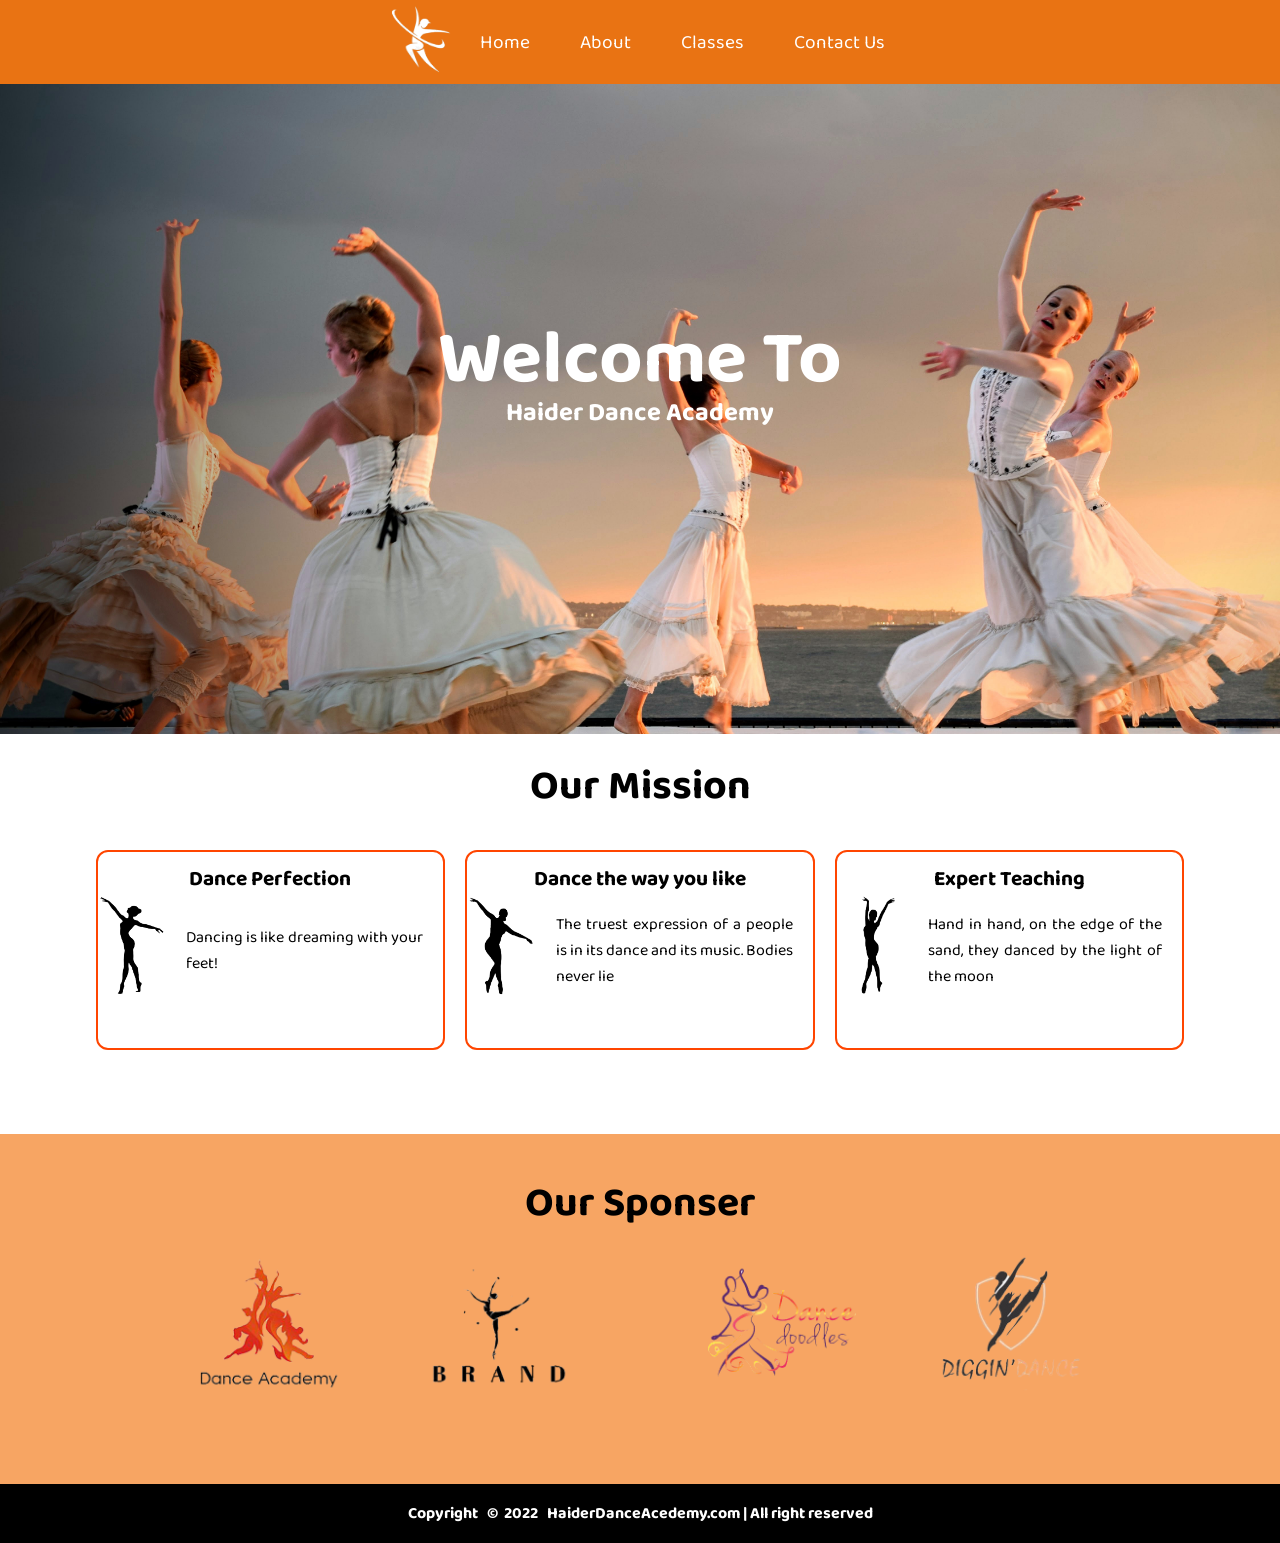
<file: index.html>
<!DOCTYPE html>
<html lang="en">

<head>
    <meta charset="UTF-8">
    <meta http-equiv="X-UA-Compatible" content="IE=edge">
    <meta name="viewport" content="width=device-width, initial-scale=1.0">
    <link rel="stylesheet" href="static/css/style.css">
    <title>Home Page</title>
</head>

<body>
    <div id="preloader">
        <img src="static/img/loader.gif" alt="loader">
        <h3>Loading..... Please wait</h3>
    </div>
    <div>

        <nav class="navbar h-nav">
            <div class="img v-class">
                <img src="static/img/1.png" alt="error">
            </div>
            <ul class="ul v-class">
                <li><a href="index.html">Home</a></li>
                <li><a href="about.html">About</a></li>
                <li><a href="classes.html">Classes</a></li>
                <li><a href="contact.html">Contact Us</a></li>
            </ul>
            <div class="burger">
                <div class="line"></div>
                <div class="line"></div>
                <div class="line"></div>
            </div>

        </nav>
    </div>
    <section id="introSection">
        <div class="big">
            <h5>Welcome To</h5>

        </div>
        <div class="small">
            <h5>Haider Dance Academy</h5>
        </div>
    </section>
    <section id="ourMission">
        <h4>Our Mission</h4>
        <div class="container">
            <div class="card">
                <h3>Dance Perfection</h3>
                <div class="card-box">
                    <div class="card-img">
                        <img src="static/img/img11.png" alt="error">
                    </div>
                    <div class="card-content">
                        <p>Dancing is like dreaming with your feet!</p>
                    </div>
                </div>
            </div>
            <div class="card">
                <h3>Dance the way you like</h3>
                <div class="card-box">
                    <div class="card-img">
                        <img src="static/img/img22.png" alt="error">
                    </div>
                    <div class="card-content">
                        <p>The truest expression of a people is in its dance and its music. Bodies never lie</p>
                    </div>
                </div>
            </div>
            <div class="card">
                <h3>Expert Teaching</h3>
                <div class="card-box">
                    <div class="card-img">
                        <img src="static/img/img33.png" alt="error">
                    </div>
                    <div class="card-content">
                        <p>Hand in hand, on the edge of the sand, they danced by the light of the moon</p>
                    </div>
                </div>
            </div>

        </div>
    </section>
    <section id="sponsorsSection">
        <h4>Our Sponser</h4>
        <div id="sponsor">
            <div id="sponsor1">

                <img src="static/img/image1.png" alt="sponsor image">
                <img src="static/img/image.png" alt="sponsor image">
            </div>
            <div id="sponsor2">

                <img src="static/img/image3.png" alt="sponsor image">
                <img src="static/img/image2.png" alt="sponsor image">
            </div>
        </div>
    </section>


    <footer id="footer">
        <h4>Copyright &nbsp; &copy;&nbsp; 2022 &nbsp; HaiderDanceAcedemy.com | All right reserved</h4>
    </footer>

    <script src="static/js/index.js"></script>
</body>

</html>
</file>
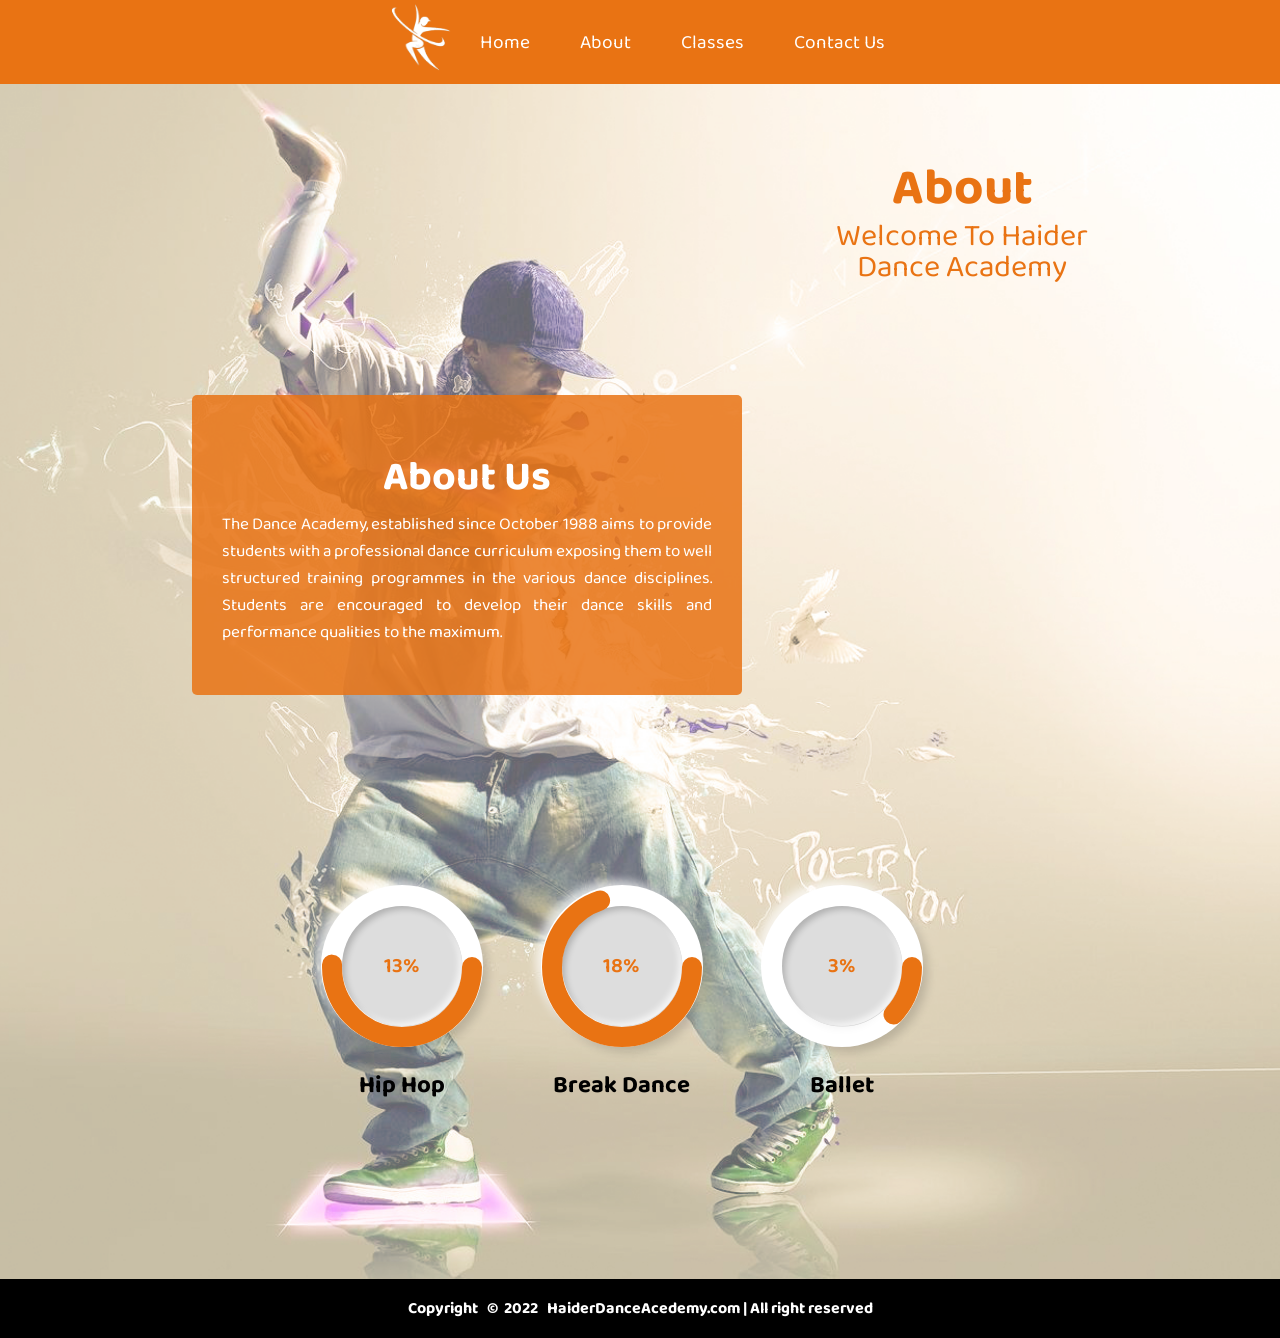
<file: about.html>
<!DOCTYPE html>
<html lang="en">

<head>
    <meta charset="UTF-8">
    <meta http-equiv="X-UA-Compatible" content="IE=edge">
    <meta name="viewport" content="width=device-width, initial-scale=1.0">
    <link rel="stylesheet" href="static/css/styleAbout.css">
    <title>About</title>
</head>

<body>
    <div id="preloader">
        <img src="static/img/loader.gif" alt="loader">
        <h3>Loading..... Please wait</h3>
    </div>
    <div>

        <nav class="navbar h-nav">
            <div class="img v-class">
                <img src="static/img/1.png" alt="error">
            </div>
            <ul class="ul v-class">
                <li><a href="index.html">Home</a></li>
                <li><a href="about.html">About</a></li>
                <li><a href="classes.html">Classes</a></li>
                <li><a href="contact.html">Contact Us</a></li>
            </ul>
            <div class="burger">
                <div class="line"></div>
                <div class="line"></div>
                <div class="line"></div>
            </div>

        </nav>
    </div>
    <section>
        <div class="aboutSection">
            <div class="box">
                <h1>About</h1>
                <p id="p1">Welcome To Haider</p>
                <p id="p2">Dance Academy</p>
            </div>
        </div>
    </section>

    <section>
        <div class="content">
            <div id="description">
                <h1>About Us</h1>
                <p>The Dance Academy, established since October 1988 aims to provide students with a professional dance curriculum exposing them to well structured training programmes in the various dance disciplines. Students are encouraged to develop their dance skills and performance qualities to the maximum.</p>
            </div>
        </div>
    </section>
    <section>
        <div class="skillSection">
            <div class="skills">
                <div class="outer">
                    <div class="inner">
                        <div id="number3">

                        </div>
                    </div>
                    <h1>Hip Hop</h1>
                </div>
                <svg xmlns="http://www.w3.org/2000/svg" version="1.1" width="160px" height="160px">
                    <defs>
                        <linearGradient id="GradientColor">
                            <stop offset="0%" stop-color="#e91e63" />
                            <stop offset="100%" stop-color="#673ab7" />
                        </linearGradient>
                    </defs>
                    <circle id="circle3" cx="80" cy="80" r="70" stroke-linecap="round" />
                </svg>
            </div>
            <div class="skills">
                <div class="outer">
                    <div class="inner">
                        <div id="number">
                        </div>
                    </div>
                    <h1>Break Dance</h1>
                </div>
                <svg xmlns="http://www.w3.org/2000/svg" version="1.1" width="160px" height="160px">
                    <defs>
                        <linearGradient id="GradientColor">
                            <stop offset="0%" stop-color="#e91e63" />
                            <stop offset="100%" stop-color="#673ab7" />
                        </linearGradient>
                    </defs>
                    <circle id="circle" cx="80" cy="80" r="70" stroke-linecap="round" />
                </svg>
            </div>
            <div class="skills">
                <div class="outer">
                    <div class="inner">
                        <div id="number2">

                        </div>
                    </div>
                    <h1>Ballet</h1>
                </div>
                <svg xmlns="http://www.w3.org/2000/svg" version="1.1" width="160px" height="160px">
                    <defs>
                        <linearGradient id="GradientColor">
                            <stop offset="0%" stop-color="#e91e63" />
                            <stop offset="100%" stop-color="#673ab7" />
                        </linearGradient>
                    </defs>
                    <circle id="circle2" cx="80" cy="80" r="70" stroke-linecap="round" />
                </svg>
            </div>

        </div>
    </section>


    <footer id="footer">
        <h4>Copyright &nbsp; &copy;&nbsp; 2022 &nbsp; HaiderDanceAcedemy.com | All right reserved</h4>
    </footer>


    <script src="static/js/about.js"></script>

</body>

</html>
</file>
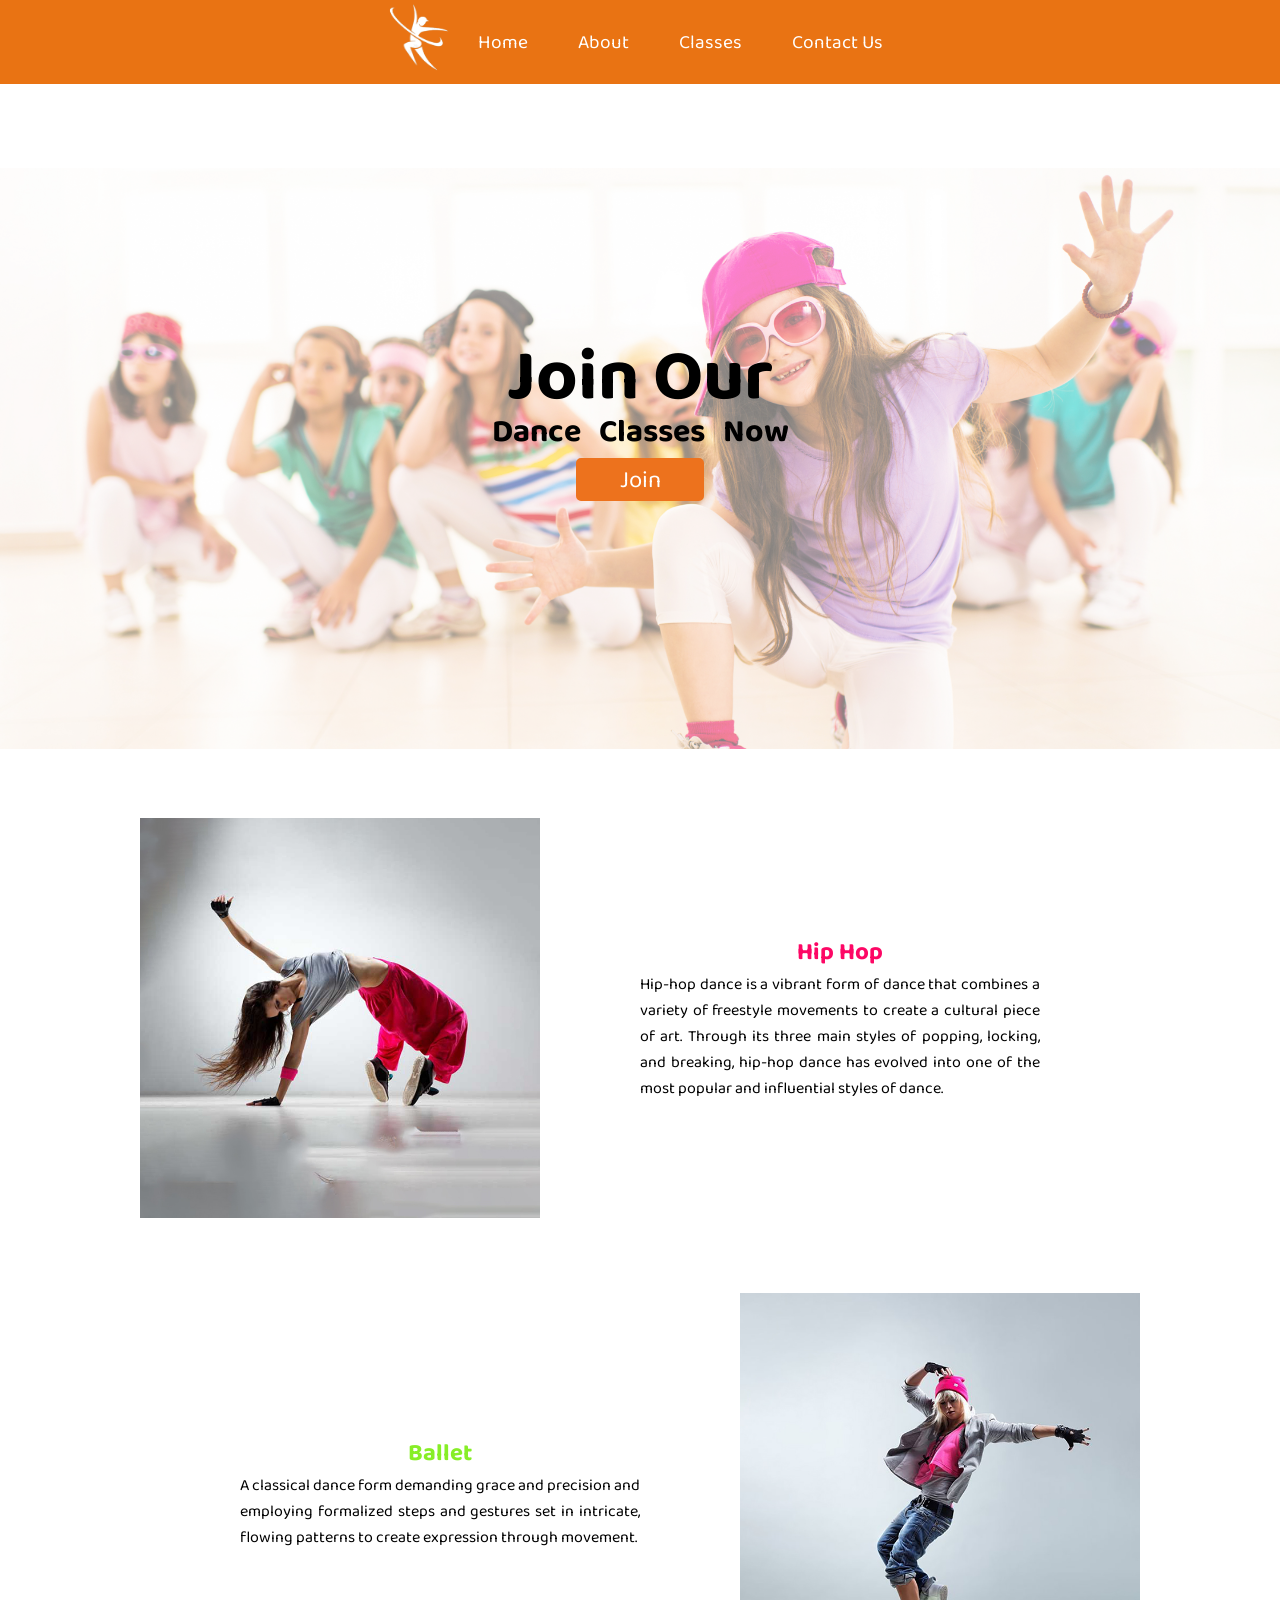
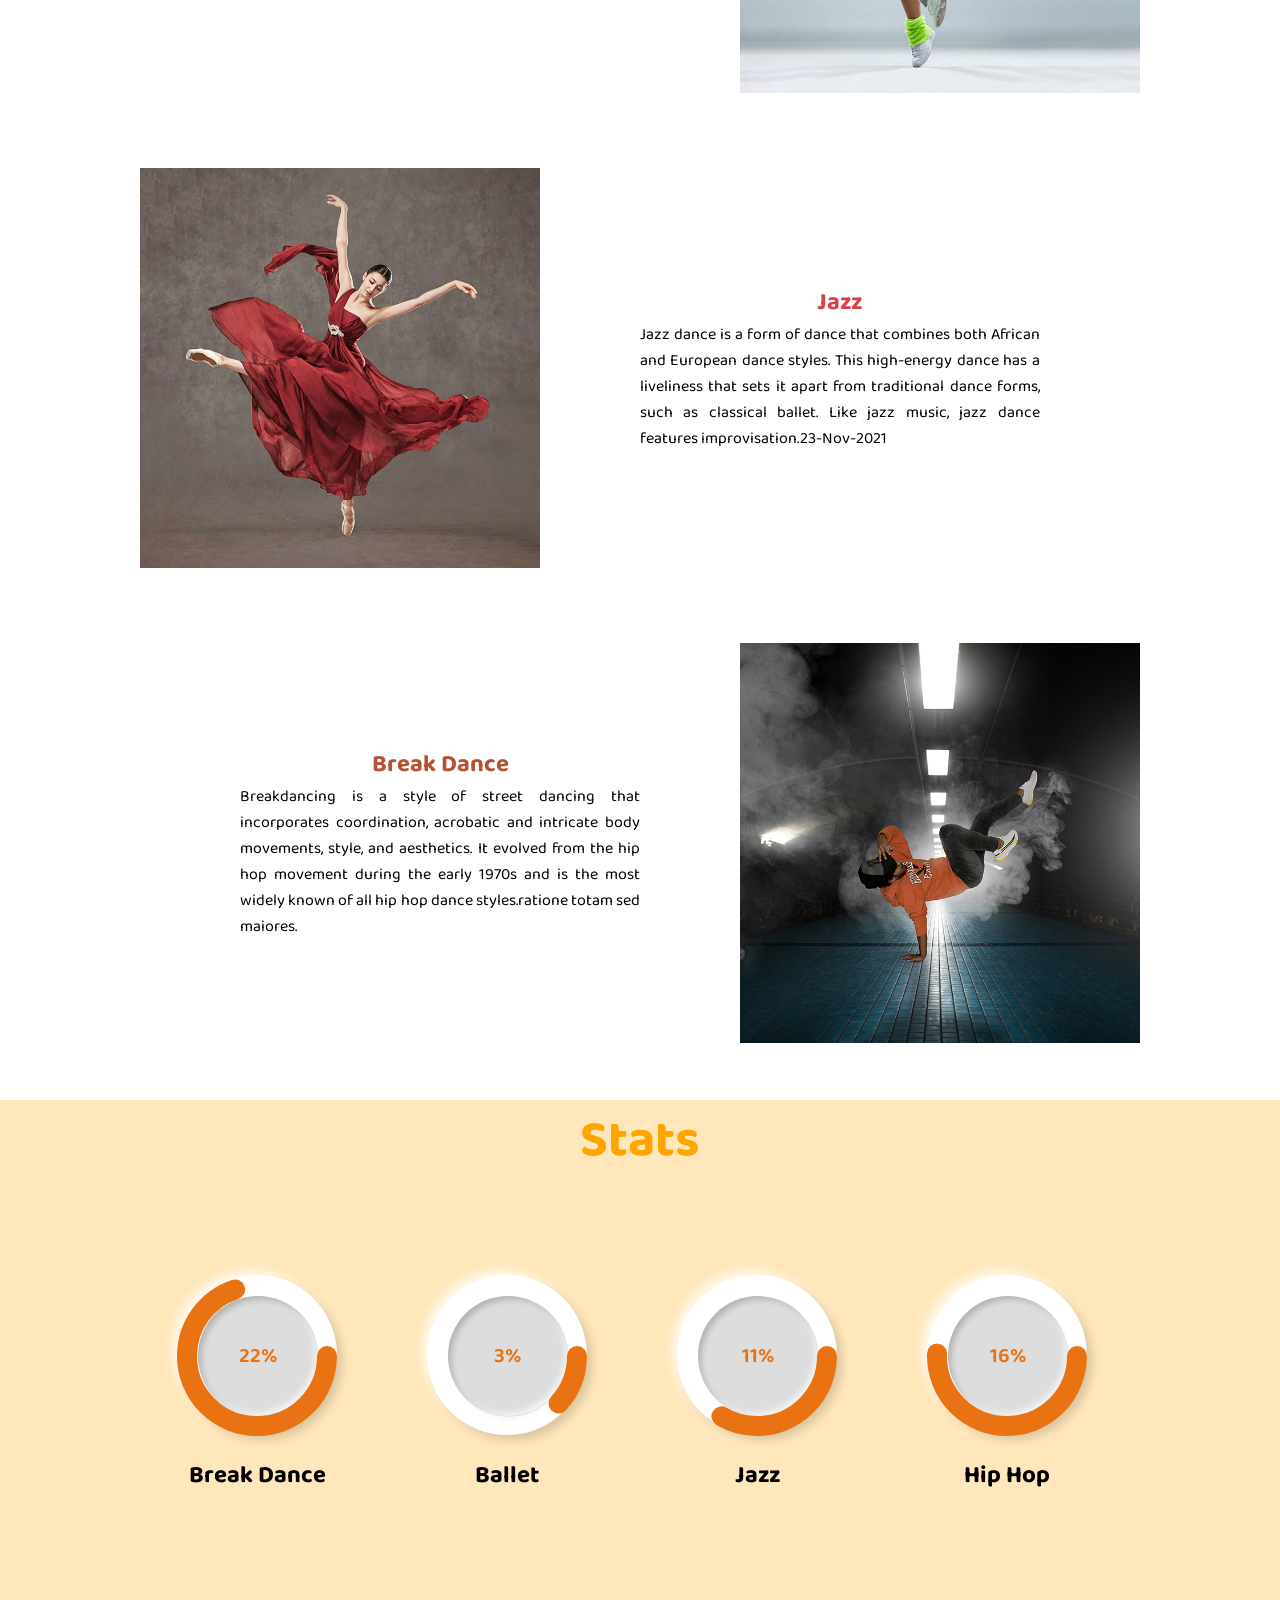
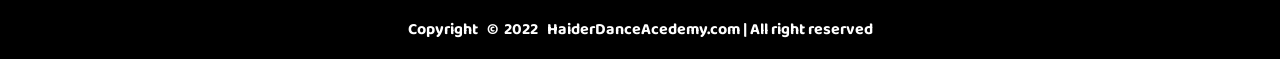
<file: classes.html>
<!DOCTYPE html>
<html lang="en">

<head>
    <meta charset="UTF-8">
    <meta http-equiv="X-UA-Compatible" content="IE=edge">
    <meta name="viewport" content="width=device-width, initial-scale=1.0">
    <link rel="stylesheet" href="static/css/styleClasses.css">
    <title>Dance Classes</title>
</head>

<body>
    <div id="preloader">
        <img src="static/img/loader.gif" alt="loader">
        <h3>Loading..... Please wait</h3>
    </div>
    <div>

        <nav class="navbar h-nav">
            <div class="img v-class">
                <img src="static/img/1.png" alt="error">
            </div>
            <ul class="ul v-class">
                <li><a href="index.html">Home</a></li>
                <li><a href="about.html">About</a></li>
                <li><a href="classes.html">Classes</a></li>
                <li><a href="contact.html">Contact Us</a></li>
            </ul>
            <div class="burger">
                <div class="line"></div>
                <div class="line"></div>
                <div class="line"></div>
            </div>

        </nav>
    </div>
    <section>
        <div id="classes">
            <h1>Join Our</h1>
            <h2>Dance &nbsp; Classes &nbsp; Now</h2>
            <button class="btn">Join</button>
        </div>
    </section>
    <section>
        <div class="container">

            <div class="box" id="box1">
                <img src="static/img/hiphop.jpg" alt="hip hop dance">
                <div class="content">

                    <h1>Hip Hop</h1>
                    <p>Hip-hop dance is a vibrant form of dance that combines a variety of freestyle movements to create
                        a cultural piece of art. Through its three main styles of popping, locking, and breaking,
                        hip-hop dance has evolved into one of the most popular and influential styles of dance.
                    </p>
                </div>
            </div>
            <div class="box" id="box2">
                <img src="static/img/ballet.jpg" alt="ballet dance">
                <div class="content">

                    <h1>
                        Ballet
                    </h1>
                    <p>A classical dance form demanding grace and precision and employing formalized steps and gestures
                        set in intricate, flowing patterns to create expression through movement.
                    </p>
                </div>
            </div>
            <div class="box" id="box3">
                <img src="static/img/jazz.jpg" alt="jazz dance">
                <div class="content">

                    <h1>
                        Jazz
                    </h1>
                    <p>Jazz dance is a form of dance that combines both African and European dance styles. This
                        high-energy dance has a liveliness that sets it apart from traditional dance forms, such as
                        classical ballet. Like jazz music, jazz dance features improvisation.23-Nov-2021
                    </p>
                </div>
            </div>
            <div class="box" id="box4">
                <img src="static/img/break.jpg" alt="break dance">
                <div class="content">

                    <h1>
                        Break Dance
                    </h1>
                    <p>Breakdancing is a style of street dancing that incorporates coordination, acrobatic and intricate
                        body movements, style, and aesthetics. It evolved from the hip hop movement during the early
                        1970s and is the most widely known of all hip hop dance styles.ratione totam sed
                        maiores.
                    </p>
                </div>
            </div>


        </div>
    </section>

    <section>
        <div class="skillSection">
            <div class="stats">

                <h2>Stats</h1>
            </div>
            <div class="whole">
                <div class="skill1">
                    <div class="skills">
                        <div class="outer">
                            <div class="inner">
                                <div id="number">
                                </div>
                            </div>
                            <h1>Break Dance</h1>
                        </div>
                        <svg xmlns="http://www.w3.org/2000/svg" version="1.1" width="160px" height="160px">
                            <defs>
                                <linearGradient id="GradientColor">
                                    <stop offset="0%" stop-color="#e91e63" />
                                    <stop offset="100%" stop-color="#673ab7" />
                                </linearGradient>
                            </defs>
                            <circle id="circle" cx="80" cy="80" r="70" stroke-linecap="round" />
                        </svg>
                    </div>
                    <div class="skills">
                        <div class="outer">
                            <div class="inner">
                                <div id="number2">

                                </div>
                            </div>
                            <h1>Ballet</h1>
                        </div>
                        <svg xmlns="http://www.w3.org/2000/svg" version="1.1" width="160px" height="160px">
                            <defs>
                                <linearGradient id="GradientColor">
                                    <stop offset="0%" stop-color="#e91e63" />
                                    <stop offset="100%" stop-color="#673ab7" />
                                </linearGradient>
                            </defs>
                            <circle id="circle2" cx="80" cy="80" r="70" stroke-linecap="round" />
                        </svg>
                    </div>
                </div>
                <div class="skill2">
                    <div class="skills">
                        <div class="outer">
                            <div class="inner">
                                <div id="number1">

                                </div>
                            </div>
                            <h1>Jazz</h1>
                        </div>
                        <svg xmlns="http://www.w3.org/2000/svg" version="1.1" width="160px" height="160px">
                            <defs>
                                <linearGradient id="GradientColor">
                                    <stop offset="0%" stop-color="#e91e63" />
                                    <stop offset="100%" stop-color="#673ab7" />
                                </linearGradient>
                            </defs>
                            <circle id="circle1" cx="80" cy="80" r="70" stroke-linecap="round" />
                        </svg>
                    </div>
                    <div class="skills">
                        <div class="outer">
                            <div class="inner">
                                <div id="number3">

                                </div>
                            </div>
                            <h1>Hip Hop</h1>
                        </div>
                        <svg xmlns="http://www.w3.org/2000/svg" version="1.1" width="160px" height="160px">
                            <defs>
                                <linearGradient id="GradientColor">
                                    <stop offset="0%" stop-color="#e91e63" />
                                    <stop offset="100%" stop-color="#673ab7" />
                                </linearGradient>
                            </defs>
                            <circle id="circle3" cx="80" cy="80" r="70" stroke-linecap="round" />
                        </svg>
                    </div>
                </div>
            </div>
        </div>
    </section>


    <footer id="footer">
        <h4>Copyright &nbsp; &copy;&nbsp; 2022 &nbsp; HaiderDanceAcedemy.com | All right reserved</h4>
    </footer>


    <script src="static/js/classes.js"></script>
</body>

</html>
</file>
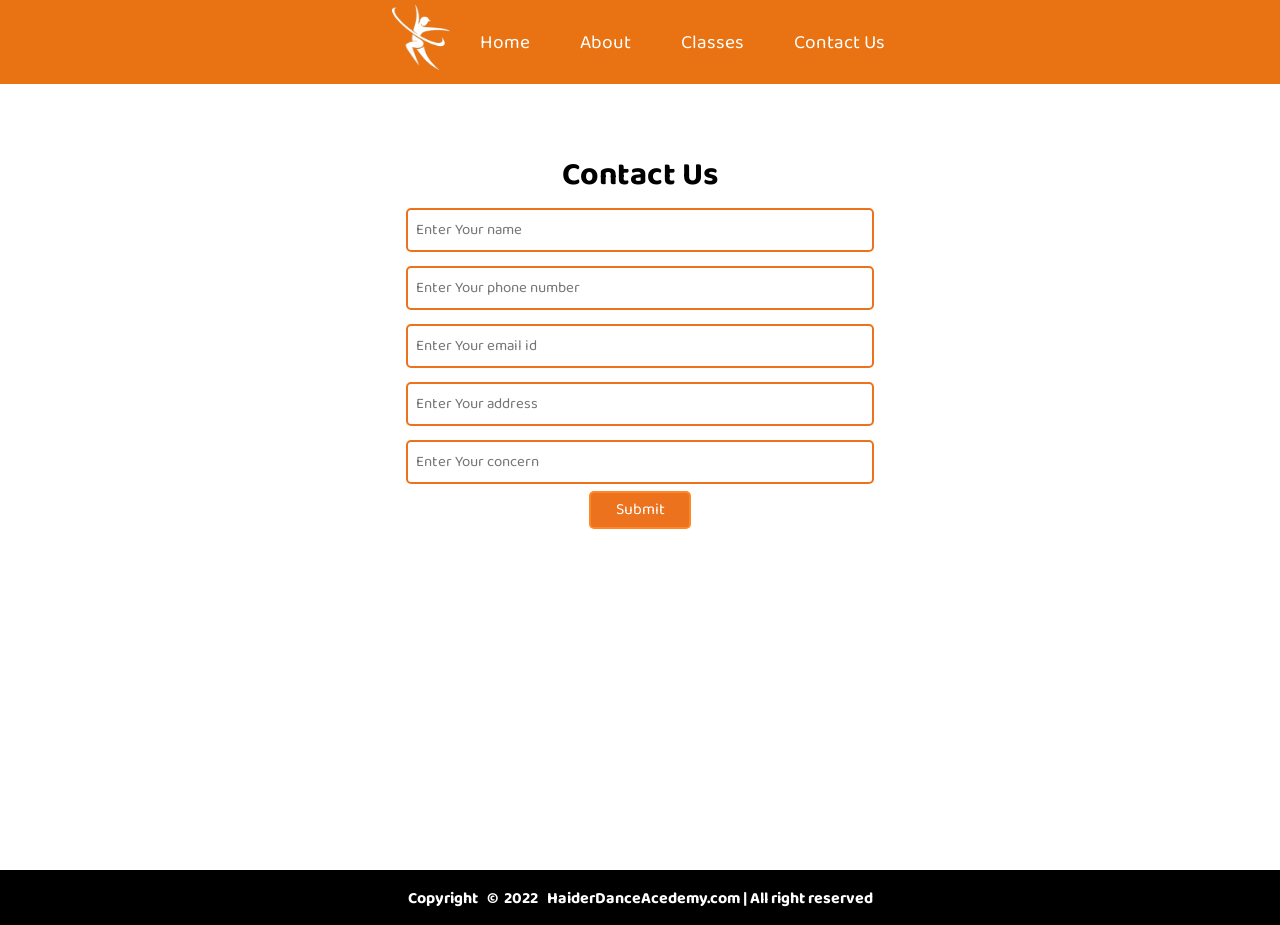
<file: contact.html>
<!DOCTYPE html>
<html lang="en">

<head>
    <meta charset="UTF-8">
    <meta http-equiv="X-UA-Compatible" content="IE=edge">
    <meta name="viewport" content="width=device-width, initial-scale=1.0">
    <link rel="stylesheet" href="static/css/styleContact.css">
    <title>Contact US</title>
</head>

<body>
    <div id="preloader">
        <img src="static/img/loader.gif" alt="loader">
        <h3>Loading..... Please wait</h3>
    </div>

    <div>

        <nav class="navbar h-nav">
            <div class="img v-class">
                <img src="static/img/1.png" alt="error">
            </div>
            <ul class="ul v-class">
                <li><a href="index.html">Home</a></li>
                <li><a href="about.html">About</a></li>
                <li><a href="classes.html">Classes</a></li>
                <li><a href="contact.html">Contact Us</a></li>
            </ul>
            <div class="burger">
                <div class="line"></div>
                <div class="line"></div>
                <div class="line"></div>
            </div>

        </nav>
    </div>



    <div class="container">
        <h1>Contact Us</h1>
        <form action="" method="post" class="myform">
            <input type="text" class="myinput" name="name" id="name" placeholder="Enter Your name">
            <input type="phone" class="myinput" name="phone" id="phone" placeholder="Enter Your phone number">
            <input type="email" class="myinput" name="email" id="email" placeholder="Enter Your email id">
            <input type="text" class="myinput" name="address" id="address" placeholder="Enter Your address">
            <input type="text" class="myinput" name="des" id="des" placeholder="Enter Your concern">
            <button class="btn">Submit</button>
        </form>
    </div>
    
    <footer id="footer">
        <h4>Copyright &nbsp; &copy;&nbsp; 2022 &nbsp; HaiderDanceAcedemy.com | All right reserved</h4>
    </footer>
    

    
    <script src="static/js/contact.js"></script>
</body>

</html>
</file>
<file: static/css/style.css>
@import url('https://fonts.googleapis.com/css2?family=Baloo+Bhai+2&display=swap');

* {
    margin: 0px;
    padding: 0px;
    
}


.navbar
{

    
    display: flex;
    background-color: rgb(233, 115, 19);
    padding: 0px 2px;
    height: 84px;
    justify-content: center;
    align-items: center;
    width: 100%;
    position: fixed;
    top: 0px;
    z-index: 100;
    transition: all 0.7s ease-out;
}
.navbar img
{
    height: 80px;
    width: 80px;
    filter: invert();
}
ul
{
    display: flex;
    list-style: none;
}
ul li a
{
    color: white;
    text-decoration: none;
    padding: 5px 25px;
    font-size: 1.2rem;
    font-family: 'Baloo Bhai 2', cursive;
}
ul li a:hover {
    color: rgb(0, 0, 0);
    background-color: rgb(255, 255, 255);
    border-radius: 11px;
}
.burger
{
    display: none;
    position: absolute;
    cursor: pointer;
    right: 7%;
    top: 13px;
}
.line
{
    width: 33px;
    background-color: white;
    height: 3px;
    margin: 5px 3px;
}

/* introsection */
#introSection::before
{
    content: "";
    background-image: url('../img/img2.jpg')  ;
    position: absolute;
    background-size: cover;
    background-position: center;

    top: 84px;
    height: 650px;
    width: 100%;
    z-index: -1;
    /* opacity: 0.8; */
}
#introSection
{
    color: rgb(255, 255, 255);
    font-family: 'Baloo Bhai 2', cursive;
    display: flex;
    flex-direction: column;
    justify-content: center;
    align-items: center;
}
.big
{
    font-size: 91px;
    /* border: 2px solid black; */
    margin-top: 300px;
}
.small
{
    font-size: 31px;
    margin-top: -30px;
}

#ourMission
{
    background-color: rgb(255, 255, 255);
    margin-top: 300px;
    font-family: 'Baloo Bhai 2', cursive;
    /* height: 60vh; */
    height: 400px;
}
#ourMission h4
{
    text-align: center;
    font-size: 41px;
    position: relative;
    top: 20px;
    /* border: 2px solid red; */
}

.container
{
    /* border: 2px solid rgb(0, 0, 0); */
    display: flex;
    margin-top: 50px;
    justify-content: center;
    /* height: 30vh; */
    height: 200px;
}
.card
{

    border: 2px solid orangered;
    width: 27%;
    border-radius:12px ;
    margin: 0px 10px;
    transition: 1s;
}
.card:hover {

transform: scale(1.01);
box-shadow: -4px -4px 41px 2px #eb6a00, 4px 4px 41px 2px #eb6a00;
/* box-shadow: -8px -8px 35px 2px #eb6a00, 8px 8px 35px 2px #eb6a00; */
}

.card h3
{
    text-align: center;
    /* background-color: blue; */
    margin-top: 10px;
    font-size: 21px;
}
.card-img img
{
    height: 100px;
    /* background-color: aqua; */

}
.card-box
{
    display: flex;
    justify-content: center;
    align-items: center;
    /* margin: 0px px; */
}
.card-content p
{
    padding: 0px 20px;
    text-align: justify;
}

#sponsorsSection
{
    background-color: #f7a563;
    /* height: 55vh; */
    height: 350px;
}
#sponsorsSection h4
{
    text-align: center;
    font-size: 41px;
    font-family: 'Baloo Bhai 2', cursive;
    position: relative;
    top: 37px;
}
#sponsor
{
    /* background-color: aqua; */
    margin-top: 50px;
    display: flex;
    justify-content: center;
}
#sponsor1
{
    display: flex;
    justify-content: center;
    /* border: 1px solid black; */
    width: 40%;
}
#sponsor2
{
    display: flex;
    justify-content: center;
    /* border: 1px solid rgb(199, 0, 0); */
    width: 40%;
}
#sponsor1 img
{
    height: 150px;
    margin: 0px 40px;
}
#sponsor2 img
{
    height: 150px;
    margin: 0px 40px;
}



#footer
{
    background-color: black;
    color: white;
    font-family: 'Baloo Bhai 2', cursive;
    height: 59px;
    display: flex;
    justify-content: center;
    align-items: center;
}
@media screen and (max-width:1111px) {
    #sponsorsSection
    {
        height: 300px;
    }
    #sponsor1 img
    {
        height: 100px;
    }
    #sponsor2 img
    {
        height: 100px;
    }
    .card
    {
        transition: 1s;
    }
    .card:hover {

        transform: scale(1.01);
        box-shadow: -4px -4px 41px 2px #eb6a00, 4px 4px 41px 2px #eb6a00;
        /* box-shadow: -8px -8px 35px 2px #eb6a00, 8px 8px 35px 2px #eb6a00; */
        }
    
}
@media screen and (max-width:930px) {
.card 
{
    width: 300px;
    transition: 1s;
}
.card:hover {

    transform: scale(1.01);
    box-shadow: -4px -4px 41px 2px #eb6a00, 4px 4px 41px 2px #eb6a00;
    /* box-shadow: -8px -8px 35px 2px #eb6a00, 8px 8px 35px 2px #eb6a00; */
    }
.card-content
{
    font-size: 15px;
}
}
@media screen and (max-width:759px) {
.container
{
    flex-direction: column;
    margin-top: 190px;
    justify-content: center;
    align-items: center;
}
.card
{
    width: 70%;
    margin: 10px 0px;
    transition: 1s;
}
.card:hover {

    transform: scale(1.01);
    box-shadow: -4px -4px 41px 2px #eb6a00, 4px 4px 41px 2px #eb6a00;
    /* box-shadow: -8px -8px 35px 2px #eb6a00, 8px 8px 35px 2px #eb6a00; */
    }
#sponsorsSection
{
    margin-top: 250px;
    height: 400px;
}
#sponsor
{
    flex-direction: column;
    /* border: 2px solid black; */
    align-items: center;
}
#sponsor2
{

    padding: 30px 0px;
}
}
@media screen and (max-width:530px) {
    .navbar
    {
        flex-direction: column;
        height: 250px;
        justify-content: center;
        align-items: center;
    }
    ul
    {
        flex-direction: column;
        justify-content: center;
        align-items: center;
    }
    .burger
    {
        display: block;
    }
    .h-nav
    {
        height: 55px;
    }
    .v-class
    {
        /* opacity: 0px; */
        visibility: hidden;
    }
    .big
    {
        margin-top: 250px;
        font-size: 61px;
    }
    .small{
        font-size:29px;
    }
    #introSection::before
    {
        content: "";
        height: 500px;
        top: 54px;
    }
    #footer
    {
        font-size: 11px;
    }
    .card
    {
        transition: 1s;
    }
    .card:hover {

        transform: scale(1.01);
        box-shadow: -4px -4px 41px 2px #eb6a00, 4px 4px 41px 2px #eb6a00;
        /* box-shadow: -8px -8px 35px 2px #eb6a00, 8px 8px 35px 2px #eb6a00; */
        }
    
    
}
@media screen and (max-width:420px) {

    #introSection::before
{
    content: "";
    background: url('../img/img2.jpg') no-repeat -200px center/cover  ;
    position: absolute;
  

   
    height: 90vh;
    width: 100%;
    z-index: -1;
    /* opacity: 0.8; */
}
.card
{
    transition: 1s;
}
.card:hover {

    transform: scale(1.01);
    box-shadow: -4px -4px 41px 2px #eb6a00, 4px 4px 41px 2px #eb6a00;
    /* box-shadow: -8px -8px 35px 2px #eb6a00, 8px 8px 35px 2px #eb6a00; */
    }
}




#preloader {

    background: rgb(255, 255, 255);
    display: flex;
    justify-content: center;
    align-items: center;
    height: 117vh;
    width: 100%;
    position: fixed;
    z-index: 200;
    /* background-size: 30%; */
    flex-direction: column;
    margin-top: -100px;
}

#preloader img
{
    height: 150px;
}
#preloader h3
{
    color: rgb(194, 9, 101);
    margin-top: 5rem;
    font-family: 'Baloo Bhai 2', cursive;
    margin-top:-50px;
}
</file>
<file: static/css/styleAbout.css>
@import url('https://fonts.googleapis.com/css2?family=Baloo+Bhai+2&display=swap');
*
{
    margin: 0px;
    padding: 0px;
    font-family: 'Baloo Bhai 2', cursive;
}

.navbar
{

    
    display: flex;
    background-color: rgb(233, 115, 19);
    padding: 0px 2px;
    height: 84px;
    justify-content: center;
    align-items: center;
    width: 100%;
    position: fixed;
    top: 0px;
    z-index: 100;
    transition: all 0.7s ease-out;
}
.navbar img
{
    height: 80px;
    width: 80px;
    filter: invert();
}
ul
{
    display: flex;
    list-style: none;
}
ul li a
{
    color: white;
    text-decoration: none;
    padding: 5px 25px;
    font-size: 1.2rem;
    font-family: 'Baloo Bhai 2', cursive;
}
ul li a:hover {
    color: rgb(0, 0, 0);
    background-color: rgb(255, 255, 255);
    border-radius: 11px;
}
.burger
{
    display: none;
    position: absolute;
    cursor: pointer;
    right: 7%;
    top: 13px;
}
.line
{
    width: 33px;
    background-color: white;
    height: 3px;
    margin: 5px 3px;
}

body::before
{
    content: "";
    background:  url('../img/about2.jpg') no-repeat center center/cover;
    position: absolute;
    top: 82px;
    left: 0px;
    height: 1246px;
    width: 100%;
    z-index: -1;
    opacity: 0.6;
}

.aboutSection
{
    /* background-color: rgba(172, 255, 47, 0.212); */
    margin-top: 95px;
    height: 250px;
    display: flex;
    align-items: center;
    justify-content: flex-end;
    /* margin-right:50px ; */
    color: rgb(233, 115, 19);
}
.box
{
    /* border: 2px solid black; */
    margin-right: 15%;
    /* margin-right: 250px; */
    transition: 1s;
}


.box:hover {

transform: scale(1.1);
}


.box h1
{
    text-align: center;
    font-size: 51px;
}
.box p
{
    margin-top: -19px;
    text-align: center;
    font-size: 31px;
}
.content
{
    /* background-color: rgba(0, 255, 255, 0.336); */
    height: 400px;
    display: flex;
    color: white;
    align-items: center;
}

#description
{
    background-color: rgba(233, 115, 19, 0.849);
    display: flex;
    flex-direction: column;
    height: 300px;
    /* margin-left: 170px; */
    margin-left: 15%;
    width: 550px;
    border-radius: 5px;
     justify-content: center;
    align-items: center; 
    transition: 1s;

}
#description:hover {

    transform: scale(1.1);
    }
#description h1
{
    font-size: 41px;
}
#description p
{
    font-size: 17px;
    padding: 0px 30px;
    text-align: justify;
}
.skillSection
{
    /* border: 2px solid black; */
    height: 469px;
    /* position: relative; */
    /* background-color: white; */
    display: flex;
    justify-content: center;
    align-items: center;
    width: 97%;
    /* : 10px; */

}
.skills
{
    height: 190px;
    width: 160px;
    /* border: 2px solid black; */
    position: relative;
    padding: 30px;
    /* background-color: white; */
    transition: 1s;
}
.skills:hover
{
    transform: scale(1.1);

}
.outer h1
{
    text-align: center;
    width: 100%;
    /* border: 2px solid orange; */
    margin-top: 40px;
    font-family: 'Baloo Bhai 2';
}
.outer
{
    height: 160px;
    width: 160px;
    border-radius: 50%;
    box-shadow: 6px 6px 10px -1px rgba(0,0,0,0.15),
    -6px -6px 10px -1px rgba(255,255,255,0.7);
    padding: 1px;
    background-color: rgb(255, 255, 255);
} 
.inner
{
    background-color: rgb(221, 221, 221);
    
    height: 120px;
    width: 120px;
    border-radius: 50%;
    box-shadow:inset 4px 4px 6px -1px rgba(0,0,0,0.2),
    inset -4px -4px 6px -1px rgba(255,255,255,0.7),
    -0.5px -0.5px 0px rgba(255,255,255,1),
     0.5px 0.5px 0px rgba(0,0,0,0.15),
     0px 12px 10px -10px rgba(0,0,0,0.05);
    display: flex;
    justify-content: center;
    align-items: center;
    margin: 20px; 
}
 #number
{
    font-weight: 600;
    color: rgb(233, 115, 19);
    font-size: 21px;
    font-family: 'Baloo Bhai 2';
}
 
 #number2
{
    font-weight: 600;
    color: rgb(233, 115, 19);
    font-size: 21px;
    font-family: 'Baloo Bhai 2';
}
 #number3
{
    font-weight: 600;
    color: rgb(233, 115, 19);
    font-size: 21px;
    font-family: 'Baloo Bhai 2';
}
#circle
{
    fill: none;
    /* stroke: url(#GradientColor); */
    stroke: rgb(233, 115, 19);
    stroke-width: 20px;
    stroke-dasharray: 472;
    stroke-dashoffset: 472;
    animation: anim 5s linear forwards;
    /* background-color: black; */
}

#circle2
{
    fill: none;
    stroke: rgb(233, 115, 19);
    stroke-width: 20px;
    stroke-dasharray: 472;
    stroke-dashoffset: 472;
    animation: anim2 5s linear forwards;
}
#circle3
{
    fill: none;
    stroke: rgb(233, 115, 19);
    stroke-width: 20px;
    stroke-dasharray: 472;
    stroke-dashoffset: 472;
    animation: anim3 5s linear forwards;
}
svg
{
    position: absolute;
    top: -1px;
    left: -2px;
    /* background-color: white; */
    padding: 33px;
}
@keyframes anim
{
    100%{
        stroke-dashoffset: 165;
    }
}
@keyframes anim2
{
    100%{
        stroke-dashoffset: 420;
    }
}
@keyframes anim3
{
    100%{
        stroke-dashoffset: 250;
    }
}
#footer
{
    background-color: black;
    color: white;
    font-family: 'Baloo Bhai 2', cursive;
    height: 59px;
    display: flex;
    justify-content: center;
    align-items: center;
    width: 100%;
    margin-top:65px;
}

@media screen and (max-width:901px) {
.aboutSection
{
    justify-content: center;
    align-items: center;
    width: 99%;
}
.box
{
    /* border: 2px solid red; */
    margin-left: 100px;
    transition: 1s;

}
.box:hover {
    margin-left: 100px;
    transform: scale(1.1);
    }
    
#description 
{
    justify-content: center;
    align-items: center;
    transition: 1s;
    
}
#description:hover{
    
    transform: scale(1.1);
}


}
@media screen and (max-width:731px) {

    .skillSection
    {
        flex-direction: column;
        /* border: 2px solid black; */
        height: 700px;
    }
    .aboutSection
    {
        height: 200px;
    }
    .content
    {
        height: 300px;
        justify-content: center;
        align-items: center;
    }
    .box
    {
        transition: 1s;
    }
    .box:hover {
        transform: scale(1.1);
        }
        
    
    
    #description
    {
        width: 400px;
        margin-left: 0px;
        transition: 1s;
    }
    #description:hover{
        
        transform: scale(1.1);
    }
    #description h1
    {
       font-size: 31px; 
    }
    #description p
    {
        font-size: 15px; 

    }
    #footer
    {
        margin-top: 31px;
    }

}
@media screen and (max-width:530px) {
    .navbar
    {
        flex-direction: column;
        height: 250px;
        justify-content: center;
        align-items: center;
    }
    ul
    {
        flex-direction: column;
        justify-content: center;
        align-items: center;
    }
    .burger
    {
        display: block;
    }
    .h-nav
    {
        height: 55px;
    }
    .v-class
    {
        /* opacity: 0px; */
        visibility: hidden;
    }
    .box
    {
        margin-left: 50px;
        transition: 1s;
    }
    .box:hover
    {
        
        transform: scale(1.1);
    }
    .box h1
    {
        font-size: 39px;
    }
    .box p
    {
        font-size: 21px;
    }
    #description
    {
        height: 250px;
        width: 300px;
        transition: 1s;
    }
    #description:hover
    {
        
        transform: scale(1.1);
    }
    #description h1
    {
        font-size: 31px;
    }
    #description p
    {
        font-size: 13px;
    }
    body::before
{
    content: "";
    background:  url('../img/about2.jpg') no-repeat -650px 50px/cover;
    position: absolute;
    top: 0px;
    left: 0px;
    height: 1346px;
    width: 100%;
    z-index: -1;
    opacity: 0.6;
}
    
    #footer
    {
        font-size: 11px;
    }

    
}

#preloader
{
    
    background: rgb(255, 255, 255) ;
    display: flex;
    justify-content: center;
    align-items: center;
    height: 117vh;
    width: 100%;
    position: fixed;
    z-index: 200;
    /* background-size: 30%; */
    margin-top: -150px;
    flex-direction: column;
}
#preloader img
{
    height: 150px;
}
#preloader h3
{
    color: rgb(194, 9, 101);
    margin-top: 5rem;
    font-family: 'Baloo Bhai 2', cursive;
    margin-top:-50px;
}
</file>
<file: static/css/styleClasses.css>
@import url('https://fonts.googleapis.com/css2?family=Baloo+Bhai+2&display=swap');
* {
    margin: 0px;
    padding: 0px;
    box-sizing: border-box;
    font-family: 'Baloo Bhai 2', cursive;

}
/* html
{
    scroll-behavior: smooth;

} */

body {
    
    overflow-x: hidden;
}



/* NAVIGATION BAR */


.navbar
{

    
    display: flex;
    background-color: rgb(233, 115, 19);
    padding: 0px 2px;
    height: 84px;
    justify-content: center;
    align-items: center;
    width: 100%;
    position: fixed;
    top: 0px;
    z-index: 100;
    transition: all 0.7s ease-out;
}
.navbar img
{
    height: 80px;
    width: 80px;
    filter: invert();
}
ul
{
    display: flex;
    list-style: none;
}
ul li a
{
    color: white;
    text-decoration: none;
    padding: 5px 25px;
    font-size: 1.2rem;
    font-family: 'Baloo Bhai 2', cursive;
}
ul li a:hover {
    color: rgb(0, 0, 0);
    background-color: rgb(255, 255, 255);
    border-radius: 11px;
}
.burger
{
    display: none;
    position: absolute;
    cursor: pointer;
    right: 7%;
    top: 13px;
}
.line
{
    width: 33px;
    background-color: white;
    height: 3px;
    margin: 5px 3px;
}

#classes
{
    /* border: 2px solid black; */
    height: 650px;
    position: relative;
    top: 85px;
    display: flex;
    flex-direction: column;
    align-items: center;
    justify-content: center;
    color: white ;
}


#classes::before {
    content: "";
    background: url(../img/dance1.jpg)no-repeat center -64px /cover;
    position: absolute;
    top: 83px;
    left: 0;
    z-index: -1;
    opacity: 0.5;
    height: 581px;
    width: 100%;
}

#classes h1 {
    /* text-align: center; */
    font-size: 4.5rem;
    /* margin-top: 300px; */
    color: rgb(0, 0, 0);
}

#classes h2 {
    /* text-align: center; */
    font-size: 2rem;
    margin-top: -30px;
    color: rgb(0, 0, 0);
}

.btn {
    width: 10%;
    height: 43px;
    padding: 0px 9px;
    text-align: center;
}

#classes button {
    /* background-color: #ed721d; */
    background-color: #ed721d;;
    border: 3px solid #ed721d;;
    border-radius: 5px;
    color: white;
    /* background: none; */
    font-size: 1.5rem;
    font-family: 'Baloo Bhai 2';
    transition: 0.5s;
}

#classes button:hover {
    background-color: #ed721d;
    border: 3px solid #000000;
    color: white;
}
.container
{
    /* border: 1px solid blue; */
    position:relative;
    top: 130px;
    width: 100%;
    display: flex;
    flex-direction: column;
    align-items: center;
    justify-content: center;
    /* height: 300vh; */
    height: 1900px;
}
.box
{
    /* background-color: aquamarine; */
    /* border: 1px solid rgb(255, 47, 47); */
    height: 500px;
    margin: 10px 0px;
    width: 98%;
    display: flex;
    align-items: center;
    justify-content: center;

}
#box2
{
    flex-direction: row-reverse;
}
#box4
{
    flex-direction: row-reverse;
}
#box1 h1
{
    color: rgb(253,7,101);
}
#box3 h1
{
    color:rgb(219, 64, 77)
}
#box2 h1
{
    color: rgb(135, 238, 39);
}
#box4 h1
{
    color: rgb(181,83,49);
}
.box img 
{
    height: 400px;
    transition: 1s;
}
.box img:hover
{
    transform: scale(1.1);
}
.content
{
    /* border: 1px solid purple; */
    height: 400px;
    width: 600px;
    display: flex;
    flex-direction: column;
    align-items: center;
    justify-content: center;
    transition: 1s;
}
.content:hover
{
    transform: scale(1.1);
}
.content p
{
    padding: 0px 100px;
    text-align: justify;
}


.whole {
    /* margin-top: 100px; */
    /* height: 300px; */
    width: 98%;
    /* height: 45vh; */
    height: 300px;
    /* border: 2px solid rgb(87, 41, 255); */
    display: flex;
    /* flex-direction: column; */
    justify-content: center;
    align-items: center;
    /* background-color: rgb(195, 255, 187); */
    /* background-color: rgb(255, 231, 187); */
    /* padding: 0px; */
    /* height: 1000px; */
}

.skill1 {
    margin-top: 0;
    display: flex;
    /* border: 2px solid red; */
}

.skill2 {
    display: flex;
    /* border: 2px solid rgb(0, 255, 34); */
}

.skillSection {
    background-color: rgb(255, 231, 187);
    height: 500px;
    /* position: relative; */
    /* background-color: white; */

    /* border: 1px solid chartreuse; */
    /* justify-content: center;
    align-items: center; */
    margin-top: 150px;
    width: 100%;

}

.stats {
    width: 100%;
    height: 100px;
    /* border: 2px solid black; */
    text-align: center;
}

.stats h2 {
    /* border: 2px solid black; */
    /* margin: 1000px; */
    /* margin-top: -200px;
    margin-right: -1000px; */
    /* text-align: center; */
    color: orange;
    font-size: 51px;
    font-family: 'Baloo Bhai 2';

}

.skills {
    height: 210px;
    width: 210px;
    /* border: 2px solid black; */
    position: relative;
    padding: 30px;
    /* background-color: rgb(243, 155, 155); */
    margin: 0px 20px;
    transition: 1s;
}
.skills:hover
{
    transform: scale(1.1);
    

}

.outer h1 {
    text-align: center;
    width: 100%;
    /* border: 2px solid orange; */
    margin-top: 40px;
    font-family: 'Baloo Bhai 2';
}

.outer {
    height: 160px;
    width: 160px;
    border-radius: 50%;
    box-shadow: 6px 6px 10px -1px rgba(0, 0, 0, 0.15),
        -6px -6px 10px -1px rgba(255, 255, 255, 0.7);
    padding: 1px;
    background-color: rgb(255, 255, 255);
}

.inner {
    background-color: rgb(221, 221, 221);

    height: 120px;
    width: 120px;
    border-radius: 50%;
    box-shadow: inset 4px 4px 6px -1px rgba(0, 0, 0, 0.2),
        inset -4px -4px 6px -1px rgba(255, 255, 255, 0.7),
        -0.5px -0.5px 0px rgba(255, 255, 255, 1),
        0.5px 0.5px 0px rgba(0, 0, 0, 0.15),
        0px 12px 10px -10px rgba(0, 0, 0, 0.05);
    display: flex;
    justify-content: center;
    align-items: center;
    margin: 20px;
}

#number {
    font-weight: 600;
    color: rgb(233, 115, 19);
    font-size: 21px;
    font-family: 'Baloo Bhai 2';
}

#number1 {
    font-weight: 600;
    color: rgb(233, 115, 19);
    font-size: 21px;
    font-family: 'Baloo Bhai 2';
}

#number2 {
    font-weight: 600;
    color: rgb(233, 115, 19);
    font-size: 21px;
    font-family: 'Baloo Bhai 2';
}

#number3 {
    font-weight: 600;
    color: rgb(233, 115, 19);
    font-size: 21px;
    font-family: 'Baloo Bhai 2';
}

#circle {
    fill: none;
    /* stroke: url(#GradientColor); */
    stroke: rgb(233, 115, 19);
    stroke-width: 20px;
    stroke-dasharray: 472;
    stroke-dashoffset: 472;
    animation: anim 6s linear forwards;
    /* background-color: black; */
}

#circle1 {
    fill: none;
    /* stroke: url(#GradientColor); */
    stroke: rgb(233, 115, 19);
    stroke-width: 20px;
    stroke-dasharray: 472;
    stroke-dashoffset: 472;
    animation: anim1 6s linear forwards;
    /* background-color: black; */
}

#circle2 {
    fill: none;
    stroke: rgb(233, 115, 19);
    stroke-width: 20px;
    stroke-dasharray: 472;
    stroke-dashoffset: 472;
    animation: anim2 6s linear forwards;
}

#circle3 {
    fill: none;
    stroke: rgb(233, 115, 19);
    stroke-width: 20px;
    stroke-dasharray: 472;
    stroke-dashoffset: 472;
    animation: anim3 6s linear forwards;
}

svg {
    height: 250px;
    width: 250px;
    position: absolute;
    top: -1px;
    left: -2px;
    /* background-color: white; */
    padding: 32px;
}

@keyframes anim {
    100% {
        stroke-dashoffset: 165;
    }
}

@keyframes anim1 {
    100% {
        stroke-dashoffset: 325;
    }
}

@keyframes anim2 {
    100% {
        stroke-dashoffset: 420;
    }
}

@keyframes anim3 {
    100% {
        stroke-dashoffset: 250;
    }
}
#footer
{
    background-color: black;
    color: white;
    font-family: 'Baloo Bhai 2', cursive;
    height: 59px;
    display: flex;
    justify-content: center;
    align-items: center;
 }


@media screen and (max-width:1069px) {
  
    
   
.content
{
    width: 500px;
    transition: 1s;
}
.content:hover
{
    transform: scale(1.1);
}
.whole
{
    flex-direction: column;
    height: 600px;
}
.skillSection
{
    height: 700px;
}
.skill1
{
    margin: 10px 0px;
    height: 250px;
}
.skill2
{
    /* margin: 10px 0px; */
    height: 250px;
}
.box img
{
    margin: 0px 20px;
    transition: 1s;
}
.box img:hover
{
    transform: scale(1.1);
}
}
@media screen and (max-width:873px) {


    .content
    {
        margin: 0px 20px;
        transition: 1s;
    }
    .content:hover
    {

        transform: scale(1.1);
    }
    .content p 
    {
        padding: 0px;
    }
    .box img 
    {
        transition: 1s;
    }
    .box img:hover
{
    transform: scale(1.1);
}



}
@media screen and (max-width:726px) {

.box img 
{
    height: 300px;
    transition: 1s;
}
.box img:hover 
{
    transform: scale(1.1);

}
.container
{
    /* height: 250vh; */
    height: 1400px;
}
.content
{
    height: 270px;
    transition: 1s;
}
.content:hover
{

    transform: scale(1.1);
}
.content p 
{
    font-size: 15px;
}
.box img:hover
{
    transform: scale(1.1);
}


}
@media screen and (max-width:646px) {
    .btn
    {
        width: 100px;
    }
    .container
    {
        /* height: 300vh; */
        height: 2100px;
    }
    .box,#box2,#box4
    {
        flex-direction: column;
    }
    .content
    {
        width: 400px;
        transition: 1s;
    }
    .content:hover
    {

        transform: scale(1.1);
    }
    .box img 
    {
        transition: 1s;
    }
    .box img:hover
{
    transform: scale(1.1);
}


}
@media screen and (max-width:535px) {
    .navbar
    {
        flex-direction: column;
        height: 250px;
        justify-content: center;
        align-items: center;
    }
    ul
    {
        flex-direction: column;
        justify-content: center;
        align-items: center;
    }
    .burger
    {
        display: block;
    }
    .h-nav
    {
        height: 55px;
    }
    .v-class
    {
        /* opacity: 0px; */
        visibility: hidden;
    }
    .container
    {
        /* height: 350vh; */
        height: 2500px;
        /* border: 2px solid black; */
    }
    .box
    {
        height: 600px;
        width: 90%;
        /* border: 2px solid green; */
    }
    .box img 
    {
        transition: 1s;
    }
    .box img:hover
{
    transform: scale(1.1);
}


    .content
    {
        width: 400px;
        /* border: 2px solid orangered; */
        transition: 1s;
    }
    .content:hover
    {

        transform: scale(1.1);
    }
    .content h1
    {
        margin-top: -70px;
    }
    #classes
    {
        height: 550px;
        /* width: 80%; */
    }
    .skillSection
    {
        height: 1300px;
    }
    .whole
    {
        height: 1200px;
    }
    .skill1
    {
        flex-direction: column;
        height: 570px;
    }
    .skill2
    {
        flex-direction: column;
        height: 570px;
    }
    .skills
    {
        /* border: 2px solid black; */
        margin: 10px 0px;
        height: 300px;
    }
    
    #footer
    {
        font-size: 11px;
        /* height: 55px; */
        margin-top: 0px; 
        /* width: 100%; */
    }

    
}
@media screen and (max-width:459px) {

    .box img 
    {
        height: 280px;
        transition: 1s;
        /* border: 2px solid red; */
    }
    .box img:hover 
    {

        transform: scale(1.1);
    }
    .content
    {
        width: 70%;
        /* justify-content: none; */
        transition: 1s;
    }
    .content:hover
    {

        transform: scale(1.1);
    }
    .content p 
    {
        font-size: 13px;
    }
    #box1 h1,#box3 h1,#box4 h1 
    {
        margin-top: 30px;
    }

}








#preloader
{
    
    background: rgb(255, 255, 255);
    display: flex;
    justify-content: center;
    align-items: center;
    height: 117vh;
    width: 100%;
    position: fixed;
    z-index: 200;
    /* background-size: 30%; */
    flex-direction: column;
    margin-top: -85px;
}
#preloader img
{
    height: 150px;
}
#preloader h3
{
    color: rgb(194, 9, 101);
    margin-top: 5rem;
    font-family: 'Baloo Bhai 2', cursive;
    margin-top:-50px;
}
</file>
<file: static/css/styleContact.css>
@import url('https://fonts.googleapis.com/css2?family=Baloo+Bhai+2&display=swap');
*{
    margin: 0px;
    padding: 0px;
    /* box-sizing: border-box; */
    font-family: 'Baloo Bhai 2', cursive;
}
body
{
    overflow-x: hidden;
}
html
{
    scroll-behavior: smooth;

}
.thanks
{
    margin-top: 0px;
    font-size: 21px;
    color: rgb(233, 115, 19);
}


/* body::before
{
    content: "";
  
    background-color: rgb(255, 242, 223);
    height: 100vh;
    width: 100%;
    position: absolute;
    top: 0;
} */

.navbar
{

    
    display: flex;
    background-color: rgb(233, 115, 19);
    padding: 0px 2px;
    height: 84px;
    justify-content: center;
    align-items: center;
    width: 100%;
    position: fixed;
    top: 0px;
    z-index: 100;
    transition: all 0.7s ease-out;
}
.navbar img
{
    height: 80px;
    width: 80px;
    filter: invert();
}
ul
{
    display: flex;
    list-style: none;
}
ul li a
{
    color: white;
    text-decoration: none;
    padding: 5px 25px;
    font-size: 1.2rem;
    font-family: 'Baloo Bhai 2', cursive;
}
ul li a:hover {
    color: rgb(0, 0, 0);
    background-color: rgb(255, 255, 255);
    border-radius: 11px;
}
.burger
{
    display: none;
    position: absolute;
    cursor: pointer;
    right: 7%;
    top: 13px;
}
.line
{
    width: 33px;
    background-color: white;
    height: 3px;
    margin: 5px 3px;
}

.container
{
    top: 100px;
    position: relative;
    /* height:83vh; */
    height: 80vh;

    /* border: 1px solid rgb(248, 0, 0); */
}
h1
{
    text-align: center;
    font-family: 'Baloo Bhai 2';
    margin-top: 50px;
}
.myform
{
    display: flex;
    flex-direction: column;
    justify-content: center;
    align-items: center;
}
.myinput
{
    width: 35%;
    padding: 8px;
    margin: 7px;
    border: 2px solid #ed721d;
    border-radius: 5px;
    font-size: 15px;
    font-family: 'Baloo Bhai 2';
}
.btn
{
    padding: 4px;
    color: white;
    background-color: #ed721d;
    font-size: 16px;
    width: 102px;
    border: 2px solid  rgb(255 135 37);
    border-radius: 5px;
    transition: 1s;
}
.btn:hover
{
    cursor: pointer;
    /* border: 2px solid black; */
    background-color: #ed721d;
    color: rgb(0, 0, 0);
}


/* FOOTER  */
#footer {

    position: relative;
    top: 100px;
    /* bottom: -50px; */
    height: 55px;
    background-color: rgb(0, 0, 0);
    z-index: -1;
}

#footer h4 {
    color: white;
    text-align: center;
    padding-top: 16px;

}

@media screen and (max-width:555px) {

    /* NAVIGATION BAR */
.navbar {
    display: flex;
    background-color: rgba(212, 98, 4,0.88);
    padding: 0px 2px;
    height: 63px;
    /* opacity: 0.77; */
    justify-content: center;
    align-items: center;
}

.navbar .img img {
    height: 50px;
    width: 50px;
    filter: invert();
}

ul {
    display: flex;
    flex-direction: row;
    list-style: none;
    justify-content: center;
}

li a {
    text-decoration: none;
    color: rgb(255, 255, 255);
    padding: 5px 13px;
    font-size: 0.8rem;
}
#footer h4 {
    color: white;
    text-align: center;
    padding-top: 16px;
    font-size: 11px;

}
.myinput
{
    width: 45%;
    padding: 8px;
    margin: 7px;
    border: 2px solid #ed721d;
    border-radius: 5px;
    font-size: 15px;
    font-family: 'Baloo Bhai 2';
}
.container
{
    height:80vh;
}

}
@media screen and (max-width:563px) {
    .navbar
    {
        background-color: rgb(233, 115, 19);
        height: 80px;
    }
    .navbar ul li a
    {
        font-size: 15px;
        padding: 0px 10px;
    }
    .navbar .img img {
        height: 50px;
        width: 50px;
        filter: invert();
    }
    #footer
    {
        /* margin-top: 200px; */
        height: 55px;
    }
}



@media screen and (max-width:530px) {
    .navbar
    {
        flex-direction: column;
        height: 250px;
        justify-content: center;
        align-items: center;
    }
    ul
    {
        flex-direction: column;
        justify-content: center;
        align-items: center;
    }
    .burger
    {
        display: block;
    }
    .h-nav
    {
        height: 55px;
    }
    .v-class
    {
        /* opacity: 0px; */
        visibility: hidden;
    }
    
    
    #footer
    {
        font-size: 11px;
         /* height: 55px; */
         margin-top: 0px; 
    }

    
}


#preloader
{
   
    background: rgb(255, 255, 255);
    display: flex;
    justify-content: center;
    align-items: center;
    height: 117vh;
    width: 100%;
    position: fixed;
    z-index: 200;
    /* background-size: 30%; */
    flex-direction: column;
    margin-top: -84px;
}
#preloader img
{
    height: 150px;
}
#preloader h3
{
    color: rgb(194, 9, 101);
    margin-top: 5rem;
    font-family: 'Baloo Bhai 2', cursive;
    margin-top:-50px;
}
</file>
